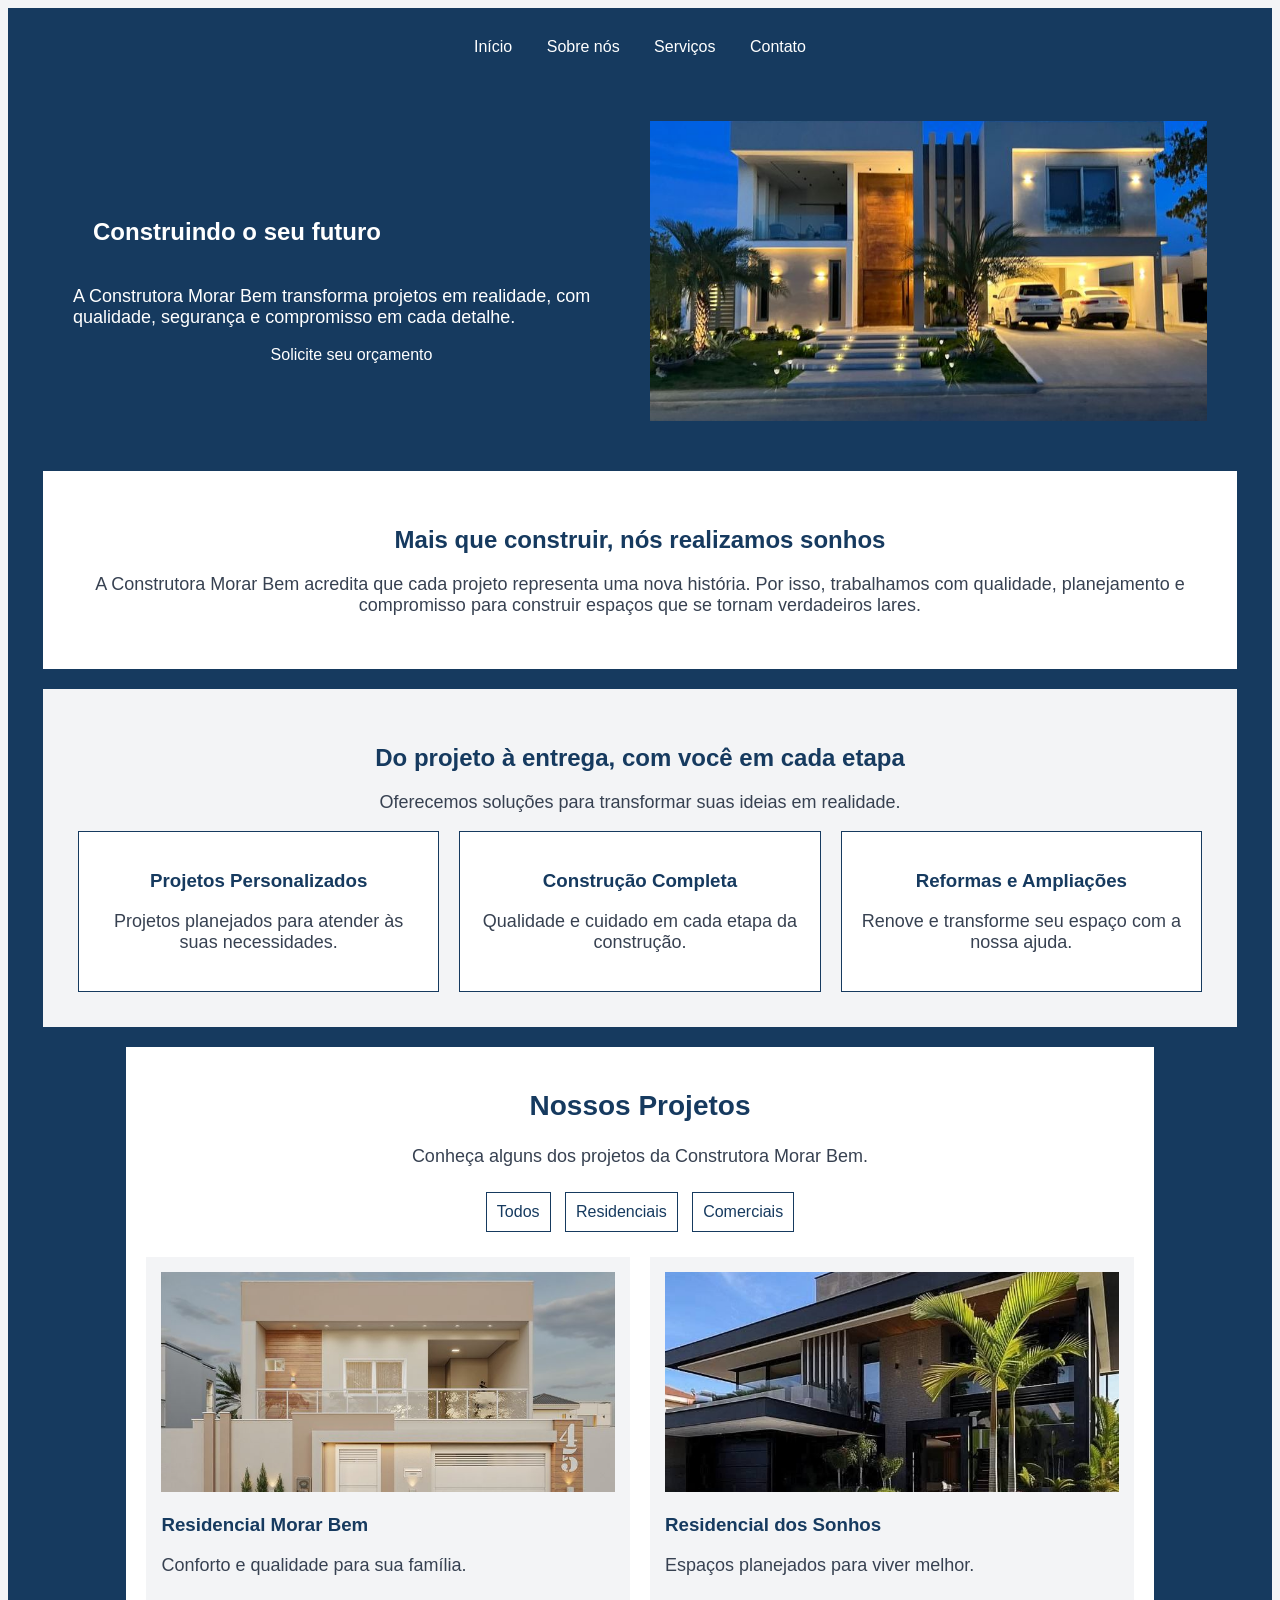
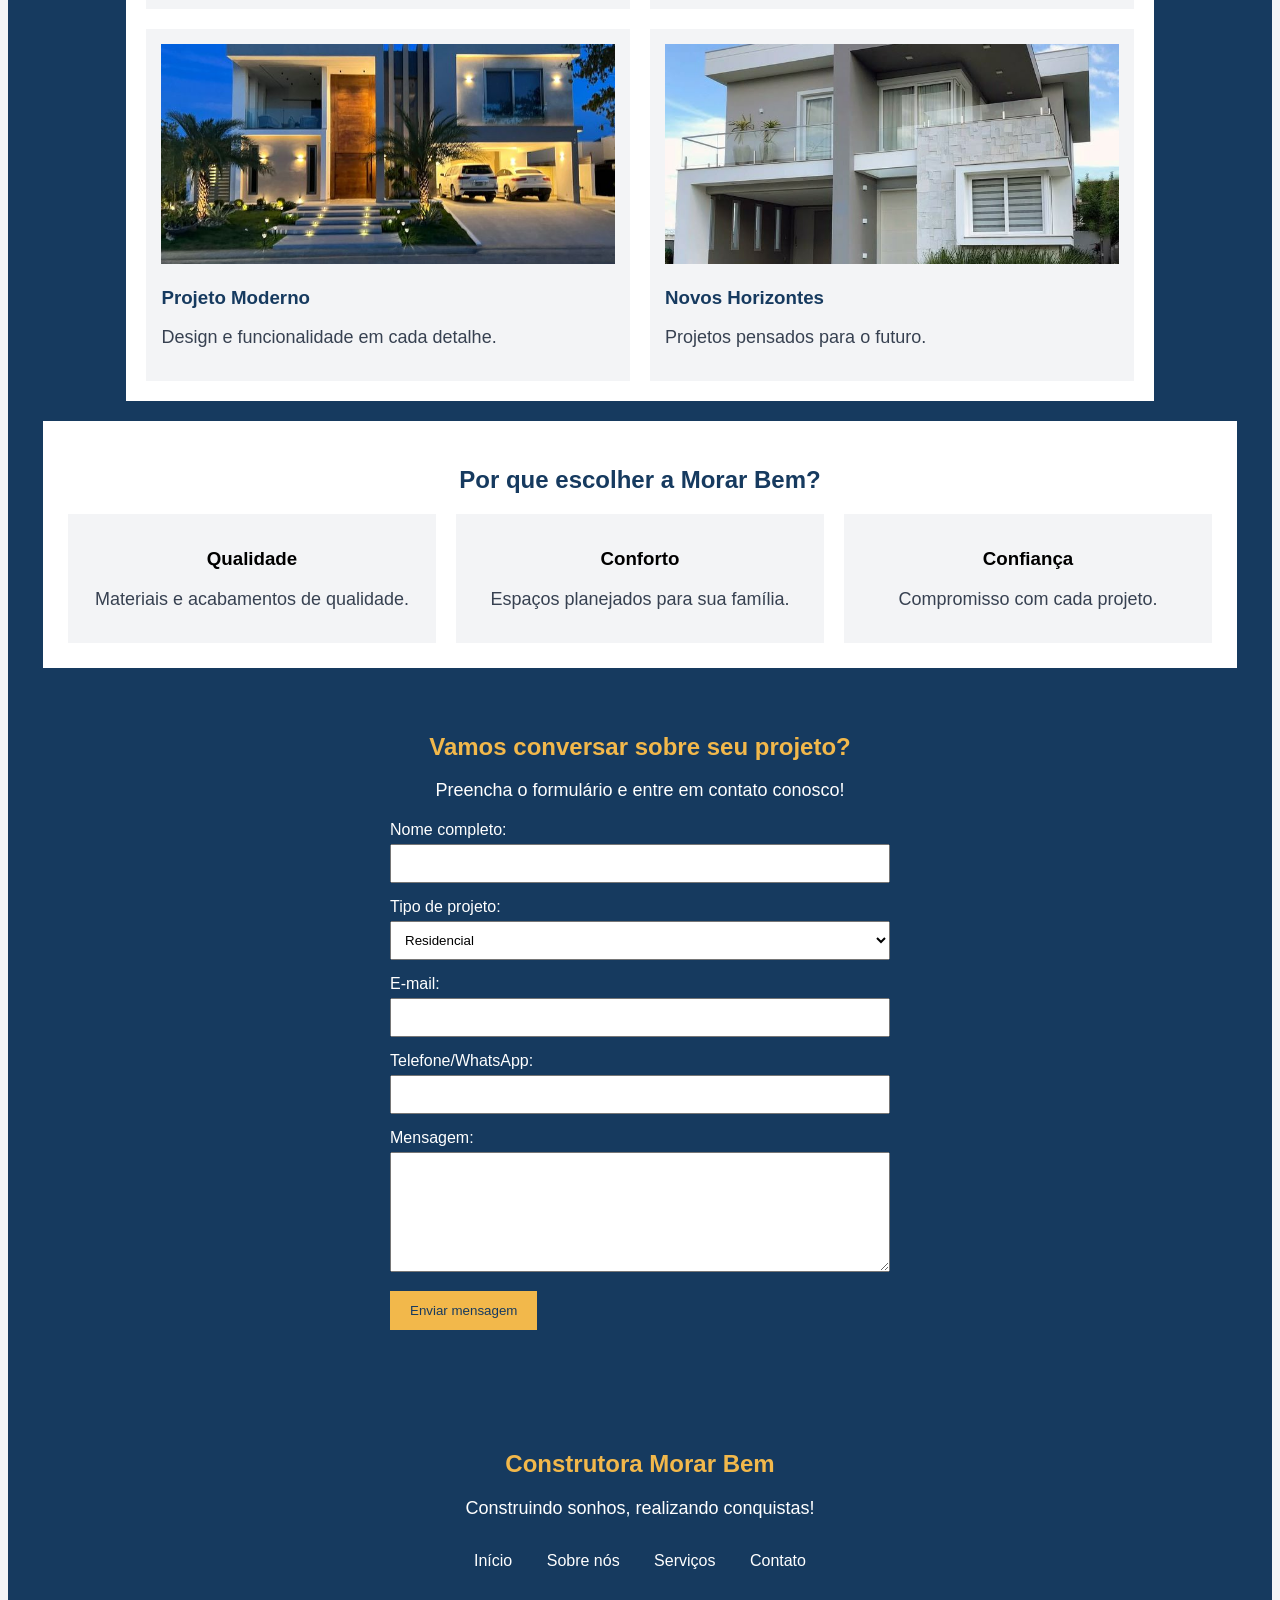
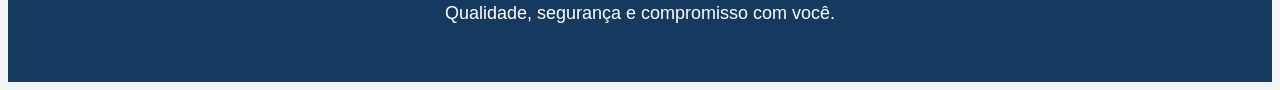
<file: index.html>
<!DOCTYPE html> 
<html lang="pt-br">
<head>
    <meta charset="UTF-8">
    <title>Construtora Morar Bem</title>
    <link rel="stylesheet" href="estilo.css">
</head>
<body>
    
  <nav>
  <nav>
    <a href="index.html">Início</a>
    <a href="sobre.html">Sobre nós</a>
    <a href="servicos.html">Serviços</a>
    <a href="#contato">Contato</a>
  </nav>

    
    <div class="apresentacao">
    <div>
        <h1>Construindo o seu futuro</h1>
        <p>A Construtora Morar Bem transforma projetos em realidade, com qualidade, segurança e compromisso em cada detalhe.</p>
        <a href="#contato">Solicite seu orçamento</a>
    </div>

        <img src="imagens/casa3.jfif" alt="Fachada de uma casa moderna">
    </div>
    
    <div class="sobre-construtora">
    <h2>Mais que construir, nós realizamos sonhos</h2>
    <p>A Construtora Morar Bem acredita que cada projeto representa uma nova história. Por isso, trabalhamos com qualidade, planejamento e compromisso para construir espaços que se tornam verdadeiros lares.</p>
    </div>
     
<div class="servicos-home">
    <h2>Do projeto à entrega, com você em cada etapa</h2>
    <p>Oferecemos soluções para transformar suas ideias em realidade.</p>

    <div class="cards-servicos">
        <div>
            <h3>Projetos Personalizados</h3>
            <p>Projetos planejados para atender às suas necessidades.</p>
        </div>

        <div>
            <h3>Construção Completa</h3>
            <p>Qualidade e cuidado em cada etapa da construção.</p>
        </div>

        <div>
            <h3>Reformas e Ampliações</h3>
            <p>Renove e transforme seu espaço com a nossa ajuda.</p>
        </div>
    </div>
</div>


    
<div class="projetos">
    <h2>Nossos Projetos</h2>
    <p>Conheça alguns dos projetos da Construtora Morar Bem.</p>

    <div class="categorias-projetos">
        <a href="#todos">Todos</a>
        <a href="#residenciais">Residenciais</a>
        <a href="#comerciais">Comerciais</a>
    </div>

    <div class="imoveis" id="todos">
        <div class="imovel" id="residenciais">
            <img src="imagens/casa1.jfif" alt="Fachada de uma casa residencial">
            <h3>Residencial Morar Bem</h3>
            <p>Conforto e qualidade para sua família.</p>
        </div>

        <div class="imovel">
            <img src="imagens/casa2.jfif" alt="Fachada de uma casa moderna">
            <h3>Residencial dos Sonhos</h3>
            <p>Espaços planejados para viver melhor.</p>
        </div>

        <div class="imovel" id="comerciais">
            <img src="imagens/casa3.jfif" alt="Projeto de construção moderna">
            <h3>Projeto Moderno</h3>
            <p>Design e funcionalidade em cada detalhe.</p>
        </div>

        <div class="imovel">
            <img src="imagens/casa4.jfif" alt="Fachada de um imóvel">
            <h3>Novos Horizontes</h3>
            <p>Projetos pensados para o futuro.</p>
        </div>
    </div>
</div>

        
    <div class="diferenciais">
         <h2>Por que escolher a Morar Bem?</h2>

    <div class="vantagens">
        <div>
            <h3>Qualidade</h3>
            <p>Materiais e acabamentos de qualidade.</p>
        </div>

        <div>
            <h3>Conforto</h3>
            <p>Espaços planejados para sua família.</p>
        </div>

        <div>
            <h3>Confiança</h3>
            <p>Compromisso com cada projeto.</p>
         </div>
       </div>
     </div>

        
        
<div class="contatos" id="contato">
    <h2>Vamos conversar sobre seu projeto?</h2>
    <p>Preencha o formulário e entre em contato conosco!</p>

    <form>
        <label for="nome">Nome completo:</label>
        <input type="text" id="nome" name="nome">

        <label for="tipo">Tipo de projeto:</label>
        <select id="tipo" name="tipo">
            <option>Residencial</option>
            <option>Comercial</option>
            <option>Reforma</option>
        </select>

        <label for="email">E-mail:</label>
        <input type="email" id="email" name="email">

        <label for="telefone">Telefone/WhatsApp:</label>
        <input type="tel" id="telefone" name="telefone">

        <label for="mensagem">Mensagem:</label>
        <textarea id="mensagem" name="mensagem"></textarea>

        <button type="submit">Enviar mensagem</button>
    </form>
</div>

   
<footer>
    <h2>Construtora Morar Bem</h2>
    <p>Construindo sonhos, realizando conquistas!</p>

    <nav>
        <a href="index.html">Início</a>
        <a href="sobre.html">Sobre nós</a>
        <a href="servicos.html">Serviços</a>
        <a href="#contato">Contato</a>
    </nav>

    <p>Qualidade, segurança e compromisso com você.</p>
</footer>
 
</body>
</html>
</file>
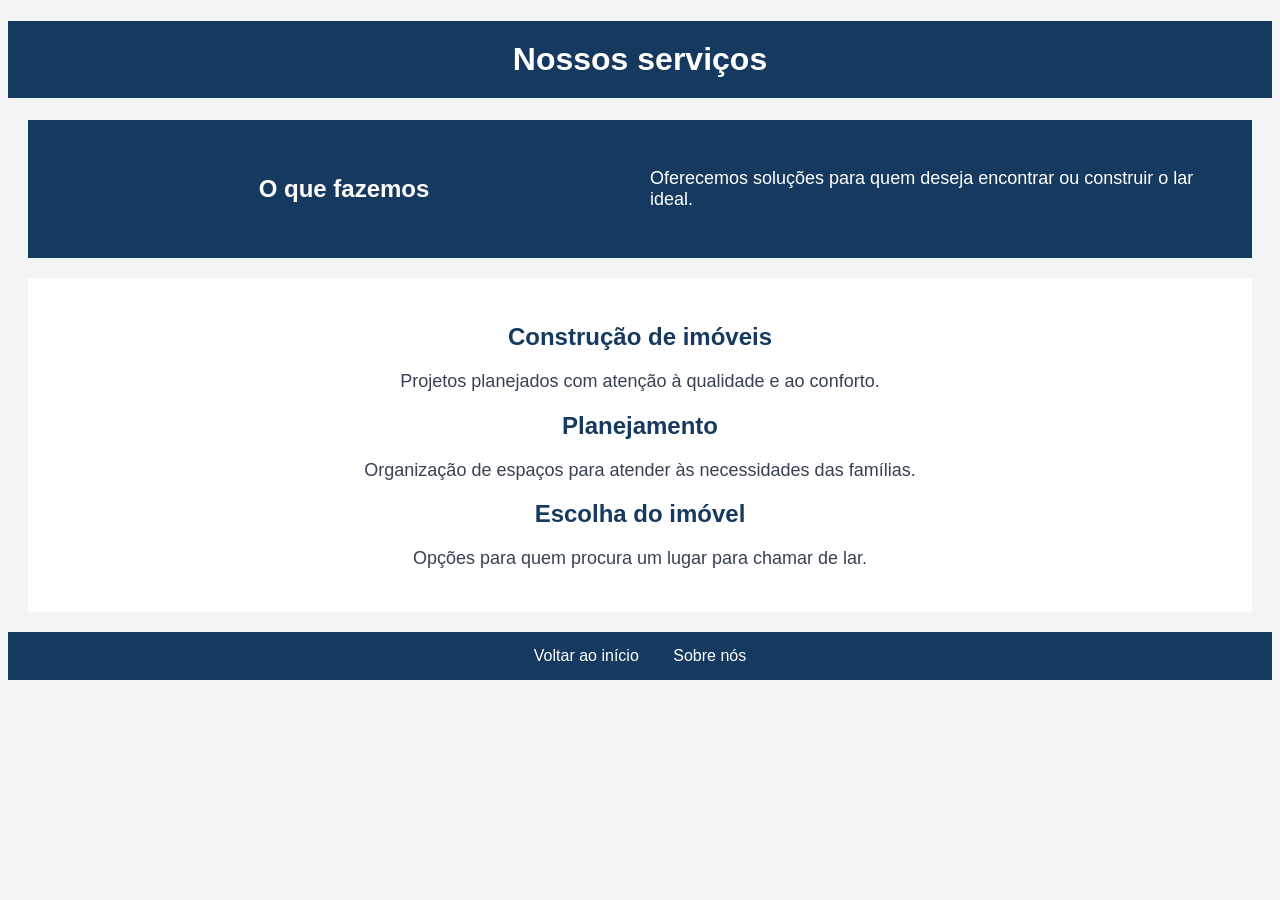
<file: servicos.html>
<!DOCTYPE html>
<html lang="pt-br">
<head>
    <meta charset="UTF-8">
    <title>Serviços - Morar Bem</title>
    <link rel="stylesheet" href="estilo.css">
</head>
<body>
    <h1>Nossos serviços</h1>
   <div class="apresentacao">
        <h2>O que fazemos</h2>
        <p>Oferecemos soluções para quem deseja encontrar ou construir o lar ideal.</p>
    </div>

    <div class="diferenciais">
        <h2>Construção de imóveis</h2>
        <p>Projetos planejados com atenção à qualidade e ao conforto.</p>

        <h2>Planejamento</h2>
        <p>Organização de espaços para atender às necessidades das famílias.</p>

        <h2>Escolha do imóvel</h2>
        <p>Opções para quem procura um lugar para chamar de lar.</p>
    </div>

    <nav>
        <a href="index.html">Voltar ao início</a>
        <a href="sobre.html">Sobre nós</a>
    </nav>

</body>
</html>
</file>
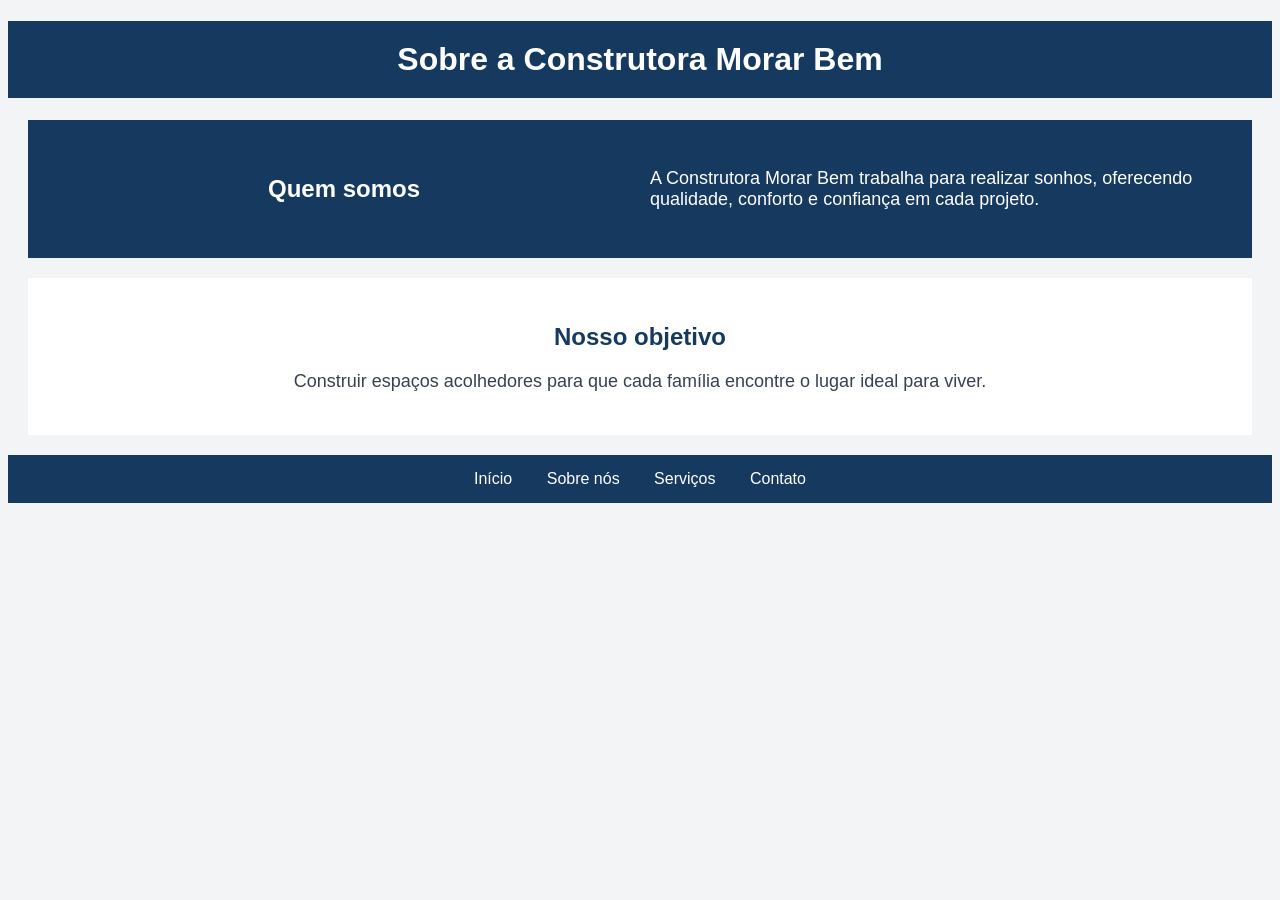
<file: sobre.html>
<!DOCTYPE html>
<html lang="pt-br">
<head>
    <meta charset="UTF-8">
    <title>Sobre nós - Morar Bem</title>
    <link rel="stylesheet" href="estilo.css">
</head>
<body>


    <h1>Sobre a Construtora Morar Bem</h1>
   <div class="apresentacao">
        <h2>Quem somos</h2>
        <p>A Construtora Morar Bem trabalha para realizar sonhos, oferecendo qualidade, conforto e confiança em cada projeto.</p>
    </div>

    <div class="diferenciais">
        <h2>Nosso objetivo</h2>
        <p>Construir espaços acolhedores para que cada família encontre o lugar ideal para viver.</p>
    </div>
    <nav>
    <a href="index.html">Início</a>
    <a href="sobre.html">Sobre nós</a>
    <a href="servicos.html">Serviços</a>
    <a href="index.html#contato">Contato</a>
   </nav>




    
</body>
</html>
</file>
<file: estilo.css>
body {
    background-color: #F3F4F6;
    text-align: center;
    font-family: Arial;
}

p {
    color: #374151;
    font-size: 18px;
}

h1 {
    background-color: #163A5F;
    color: #FFFFFF;
    padding: 20px;
}

nav {
    background-color: #163A5F;
    padding: 15px;
    text-align: center;
}

nav a {
    color: #FFFFFF;
    text-decoration: none;
    margin: 15px;
    font-size: 16px;
}

.apresentacao {
    background-color: #163A5F;
    color: #FFFFFF;
    padding: 30px;
    margin: 20px;
    display: grid;
    grid-template-columns: 1fr 1fr;
    gap: 20px;
    align-items: center;
}

.apresentacao h1 {
    color: #FFFFFF;
    text-align: left;
}

.apresentacao p {
    color: #FFFFFF;
    text-align: left;
}

.apresentacao img {
    width: 100%;
    height: 300px;
    object-fit: cover;
}

.sobre-construtora {
    background-color: #FFFFFF;
    padding: 35px;
    margin: 20px;
}

.sobre-construtora h2 {
    color: #163A5F;
}

.servicos-home {
    background-color: #F3F4F6;
    padding: 35px;
    margin: 20px;
}

.servicos-home h2 {
    color: #163A5F;
}

.cards-servicos {
    display: grid;
    grid-template-columns: 1fr 1fr 1fr;
    gap: 20px;
}

.cards-servicos div {
    background-color: #FFFFFF;
    padding: 20px;
    border: 1px solid #163A5F;
}

.cards-servicos h3 {
    color: #163A5F;
}

.projetos {
    background-color: #FFFFFF;
    width: 80%;
    padding: 20px;
    margin: 20px auto;
}

.projetos h2 {
    color: #163A5F;
    font-size: 28px;
}

.categorias-projetos {
    margin: 20px;
}

.categorias-projetos a {
    display: inline-block;
    color: #163A5F;
    text-decoration: none;
    padding: 10px;
    margin: 5px;
    border: 1px solid #163A5F;
}

.imoveis {
    display: grid;
    grid-template-columns: 1fr 1fr;
    gap: 20px;
}

.imovel {
    background-color: #F3F4F6;
    padding: 15px;
    text-align: left;
}

.imovel img {
    width: 100%;
    height: 220px;
    object-fit: cover;
}

.imovel h3 {
    color: #163A5F;
}

.diferenciais {
    background-color: #FFFFFF;
    padding: 25px;
    margin: 20px;
}

.diferenciais h2 {
    color: #163A5F;
}

.vantagens {
    display: grid;
    grid-template-columns: 1fr 1fr 1fr;
    gap: 20px;
}

.vantagens div {
    background-color: #F3F4F6;
    padding: 15px;
}

.contatos {
    background-color: #163A5F;
    color: #FFFFFF;
    padding: 25px;
    margin: 20px;
}

.contatos h2 {
    color: #F2B84B;
}

.contatos p {
    color: #FFFFFF;
}


.contatos form {
    max-width: 500px;
    margin: 20px auto;
    text-align: left;
}

.contatos label {
    display: block;
    color: #FFFFFF;
    margin-top: 15px;
}

.contatos input,
.contatos select,
.contatos textarea {
    width: 100%;
    padding: 10px;
    margin-top: 5px;
    box-sizing: border-box;
    font-family: Arial;
}

.contatos textarea {
    height: 120px;
}

.contatos button {
    background-color: #F2B84B;
    color: #163A5F;
    padding: 12px 20px;
    margin-top: 15px;
    border: none;
    cursor: pointer;
}


footer {
    background-color: #163A5F;
    color: #FFFFFF;
    padding: 25px;
    margin-top: 30px;
}

footer h2 {
    color: #F2B84B;
}

footer p {
    color: #FFFFFF;
}

footer nav {
    background-color: #163A5F;
}
</file>
